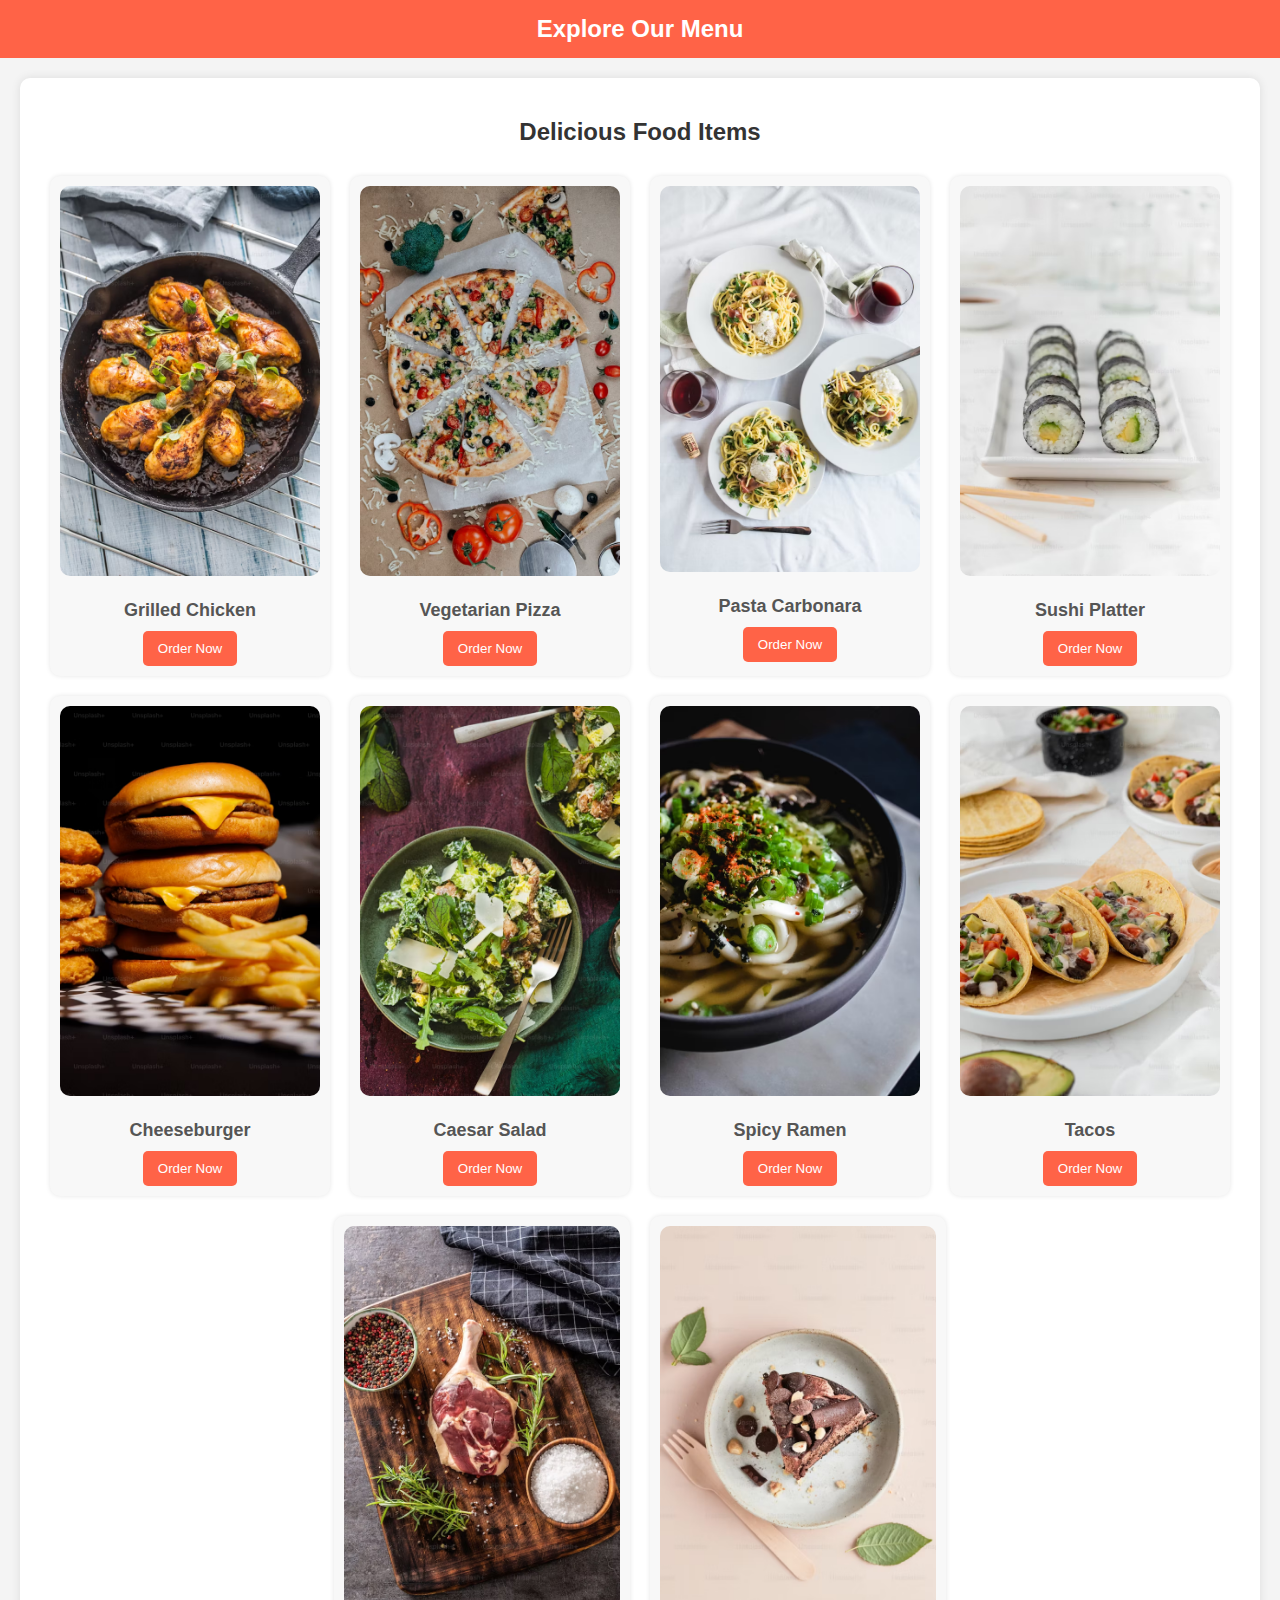
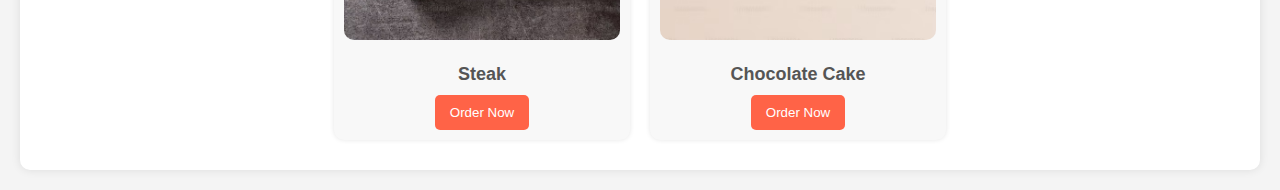
<file: explore.html>
<!DOCTYPE html>
<html lang="en">
<head>
    <meta charset="UTF-8">
    <meta name="viewport" content="width=device-width, initial-scale=1.0">
    <title>Explore Our Menu</title>
    <style>
        body {
            font-family: Arial, sans-serif;
            background-color: #f4f4f4;
            margin: 0;
            padding: 0;
        }

        nav {
            background-color: #ff6347;
            padding: 15px;
            text-align: center;
        }

        nav h1 {
            color: white;
            font-size: 24px;
            margin: 0;
        }

        .container {
            max-width: 1200px;
            margin: 20px auto;
            padding: 20px;
            background-color: white;
            border-radius: 10px;
            box-shadow: 0 0 10px rgba(0, 0, 0, 0.1);
        }

        h2 {
            text-align: center;
            color: #333;
            margin-bottom: 20px;
        }

        .food-grid {
            display: flex;
            flex-wrap: wrap;
            justify-content: center;
        }

        .food-item {
            flex: 1 0 21%; /* Adjusted to show 4 items per row */
            max-width: 23%; /* Keeps items from being too wide */
            margin: 10px;
            text-align: center;
            background-color: #f8f8f8;
            border-radius: 10px;
            padding: 10px;
            box-shadow: 0 0 5px rgba(0, 0, 0, 0.1);
        }

        .food-item img {
            max-width: 100%;
            border-radius: 10px;
            margin-bottom: 10px;
        }

        .food-item h3 {
            color: #555;
            font-size: 18px;
            margin: 10px 0;
        }

        .food-item button {
            background-color: #ff6347;
            color: white;
            border: none;
            padding: 10px 15px;
            border-radius: 5px;
            cursor: pointer;
        }

        .food-item button:hover {
            background-color: #e55337;
        }
        @media (max-width: 1024px) {
            .food-item {
                flex: 1 0 30%; /* Three items per row on medium screens */
                max-width: 31%;
            }
        }

        @media (max-width: 768px) {
            .food-item {
                flex: 1 0 45%; /* Two items per row on small screens */
                max-width: 46%;
            }
        }

        @media (max-width: 480px) {
            .food-item {
                flex: 1 0 100%; /* One item per row on extra small screens */
                max-width: 100%;
            }

            nav h1 {
                font-size: 20px;
            }

            .container {
                padding: 10px;
            }

            .food-item h3 {
                font-size: 16px;
            }

            .food-item button {
                padding: 8px 12px;
            }
        }

       
    </style>
</head>
<body>
    <nav>
        <h1>Explore Our Menu</h1>
    </nav>

    <div class="container">
        <h2>Delicious Food Items</h2>

        <div class="food-grid">
            <!-- Food Item 1 -->
            <div class="food-item">
                <img src="explore f1.avif" alt="Food 1">
                <h3>Grilled Chicken</h3>
                <a href="order.html"><button>Order Now</button></a>
            </div>

            <!-- Food Item 2 -->
            <div class="food-item">
                <img src="ex f2.avif" alt="Food 2">
                <h3>Vegetarian Pizza</h3>
                <a href="order.html"><button>Order Now</button></a>
            </div>

            <!-- Food Item 3 -->
            <div class="food-item">
                <img src="ex f3.avif" alt="Food 3">
                <h3>Pasta Carbonara</h3>
                <a href="order.html"><button>Order Now</button></a>
            </div>

            <!-- Food Item 4 -->
            <div class="food-item">
                <img src="ex f4.avif" alt="Food 4">
                <h3>Sushi Platter</h3>
                <a href="order.html"><button>Order Now</button></a>
            </div>

            <!-- Food Item 5 -->
            <div class="food-item">
                <img src="ex f5.avif" alt="Food 5">
                <h3>Cheeseburger</h3>
                <a href="order.html"><button>Order Now</button></a>
            </div>

            <!-- Food Item 6 -->
            <div class="food-item">
                <img src="ex f6.avif" alt="Food 6">
                <h3>Caesar Salad</h3>
                <a href="order.html"><button>Order Now</button></a>
            </div>

            <!-- Food Item 7 -->
            <div class="food-item">
                <img src="ex f7.avif" alt="Food 7">
                <h3>Spicy Ramen</h3>
                <a href="order.html"><button>Order Now</button></a>
            </div>

            <!-- Food Item 8 -->
            <div class="food-item">
                <img src="ex tacos.avif" alt="Food 8">
                <h3>Tacos</h3>
                <a href="order.html"><button>Order Now</button></a>
            </div>

            <!-- Food Item 9 -->
            <div class="food-item">
                <img src="ex f9.avif" alt="Food 9">
                <h3>Steak</h3>
                <a href="order.html"><button>Order Now</button></a>
            </div>

            <!-- Food Item 10 -->
            <div class="food-item">
                <img src="ex cake.avif" alt="Food 10">
                <h3>Chocolate Cake</h3>
                <a href="order.html"><button>Order Now</button></a>
                
            </div>
        </div>
    </div>

</body>
</html>
</file>
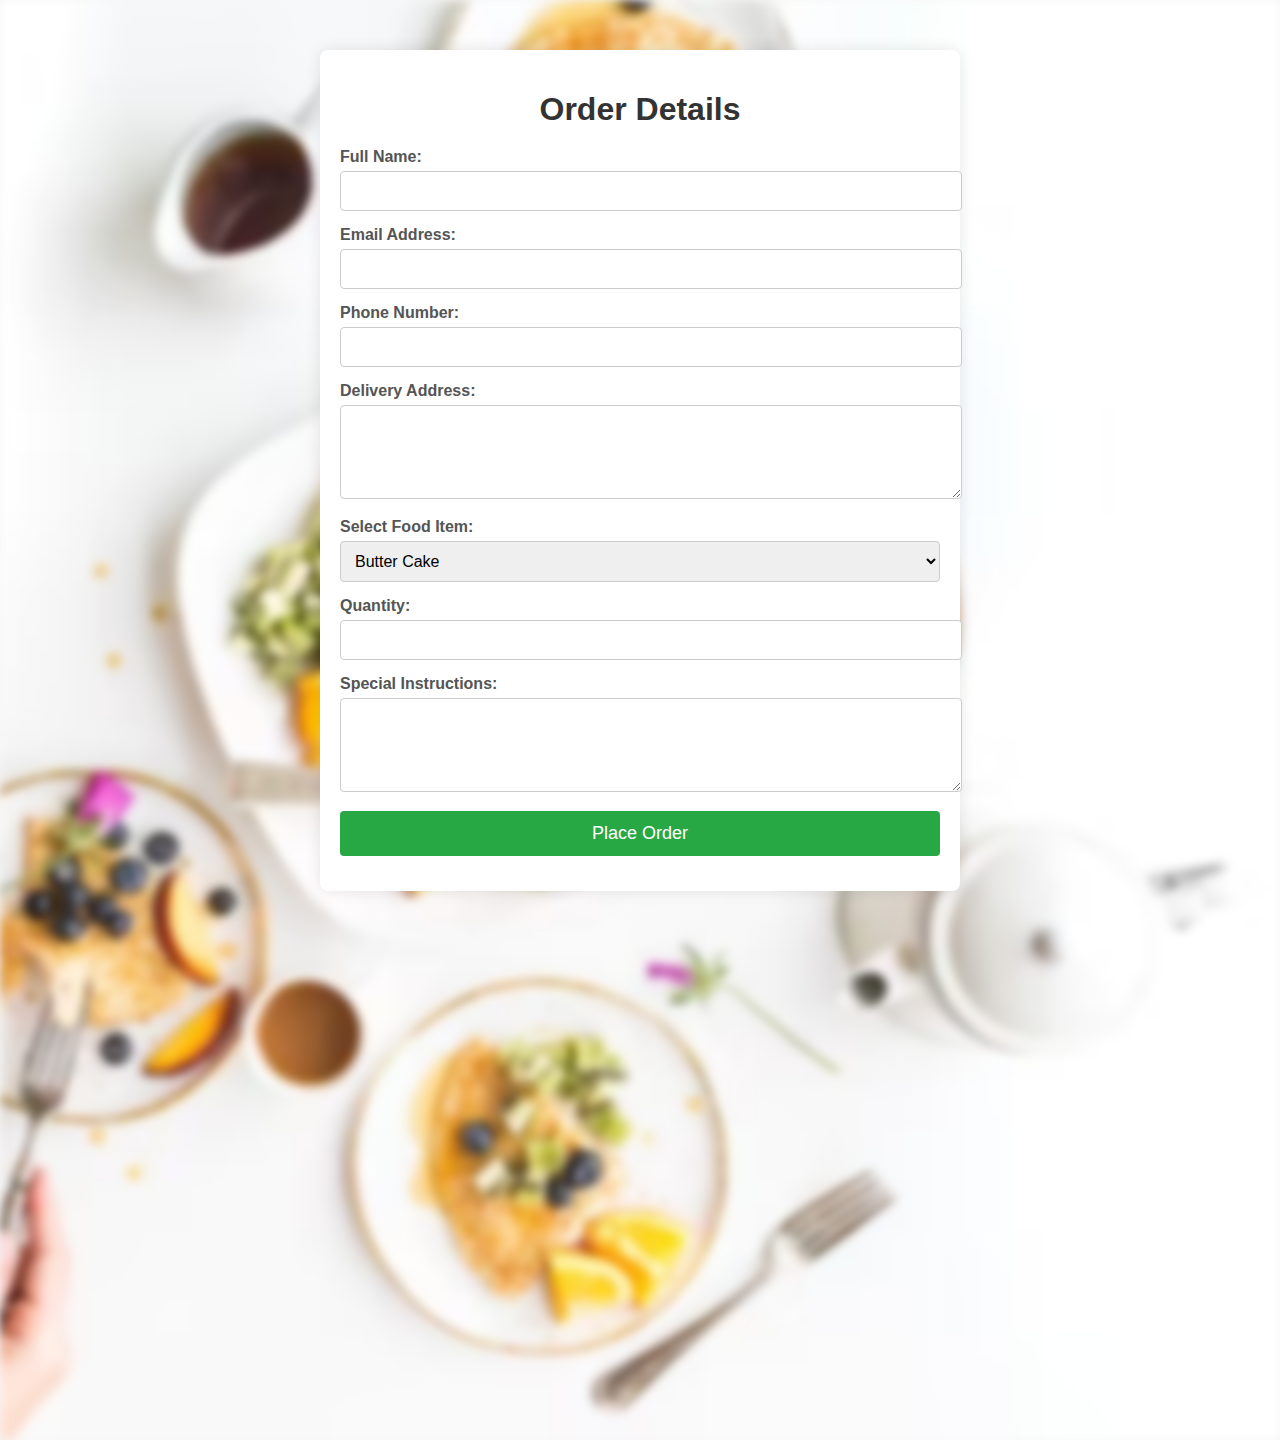
<file: order.html>
<!DOCTYPE html>
<html lang="en">

<head>
    <meta charset="UTF-8">
    <meta name="viewport" content="width=device-width, initial-scale=1.0">
    <title>Order Details</title>
    <style>
        body {
            font-family: Arial, sans-serif;
            background-color: #f7f7f7;
            margin: 0;
            padding: 0;
        }

        .background-image {
            position: absolute;
            top: 0;
            left: 0;
            width: 100%;
            height: 160%;
            background: url('order bac7.avif') no-repeat center center;
            background-size: cover;
            filter: blur(5px);
            z-index: -1;
        }

        .order-container {
            width: 100%;
            max-width: 600px;
            margin: 50px auto;
            background-color: #fff;
            padding: 20px;
            box-shadow: 0px 0px 15px rgba(0, 0, 0, 0.1);
            border-radius: 8px;
            position: relative; /* Added this line for the blur effect */
        }

        h1 {
            text-align: center;
            margin-bottom: 20px;
            color: #333;
        }

        .form-group {
            margin-bottom: 15px;
        }

        .form-group label {
            display: block;
            font-weight: bold;
            margin-bottom: 5px;
            color: #555;
        }

        .form-group input,
        .form-group textarea,
        .form-group select {
            width: 100%;
            padding: 10px;
            font-size: 16px;
            border: 1px solid #ccc;
            border-radius: 4px;
        }

        .form-group button {
            width: 100%;
            padding: 12px;
            background-color: #28a745;
            color: #fff;
            font-size: 18px;
            border: none;
            border-radius: 4px;
            cursor: pointer;
        }

        .form-group button:hover {
            background-color: #218838;
        }

        /* Modal styles */
        .modal {
            display: none;
            position: fixed;
            top: 0;
            left: 0;
            width: 100%;
            height: 100%;
            background: rgba(0, 0, 0, 0.5);
            justify-content: center;
            align-items: center;
            z-index: 1000;
        }

        .modal-content {
            background: #fff;
            padding: 20px;
            border-radius: 8px;
            text-align: center;
            max-width: 500px;
            width: 100%;
        }

        .modal-content h2 {
            margin: 0;
            font-size: 24px;
        }

        .modal-content p {
            margin: 10px 0;
            font-size: 18px;
        }

        .modal-content button {
            padding: 10px 20px;
            background-color: #28a745;
            color: #fff;
            border: none;
            border-radius: 4px;
            cursor: pointer;
        }

        .modal-content button:hover {
            background-color: #218838;
        }

        /* Blur effect */
        .blurred {
            filter: blur(5px);
        }
    </style>
</head>

<body>
    <div class="background-image"></div>
    <div class="order-container">
        <h1>Order Details</h1>
        <form id="order-form" action="#">
            <div class="form-group">
                <label for="name">Full Name:</label>
                <input type="text" id="name" name="name" required>
            </div>

            <div class="form-group">
                <label for="email">Email Address:</label>
                <input type="email" id="email" name="email" required>
            </div>

            <div class="form-group">
                <label for="phone">Phone Number:</label>
                <input type="tel" id="phone" name="phone" required>
            </div>

            <div class="form-group">
                <label for="address">Delivery Address:</label>
                <textarea id="address" name="address" rows="4" required></textarea>
            </div>

            <div class="form-group">
                <label for="food-item">Select Food Item:</label>
                <select id="food-item" name="food-item" required>
                    <option value="butter-cake">Butter Cake</option>
                    <option value="margherita-pizza">Margherita Pizza</option>
                    <option value="rustic-breakfast">Rustic Breakfast</option>
                    <option value="cheese-pancakes">Cheese Pancakes</option>
                    <option value="muffin-cake">Muffin Cake</option>
                    <option value="blt-sandwich">BLT Sandwich</option>
                    <option value="carbquik-pancakes">Carbquik Pancakes</option>
                    <option value="chicken">Chicken</option>
                    <option value="classic-burger">Classic Burger</option>
                </select>
            </div>

            <div class="form-group">
                <label for="quantity">Quantity:</label>
                <input type="number" id="quantity" name="quantity" min="1" required>
            </div>

            <div class="form-group">
                <label for="notes">Special Instructions:</label>
                <textarea id="notes" name="notes" rows="4"></textarea>
            </div>

            <div class="form-group">
                <button type="submit">Place Order</button>
            </div>
        </form>
    </div>

    <div id="order-modal" class="modal">
        <div class="modal-content">
            <h2>Order Placed</h2>
            <p>Successfully order is placed. Thank you!</p>
            <button id="close-modal">Close</button>
        </div>
    </div>

    <script>
        document.getElementById('order-form').addEventListener('submit', function (event) {
            event.preventDefault(); // Prevent the default form submission

            // Add blur effect to the background
            document.querySelector('.order-container').classList.add('blurred');

            // Display the modal
            document.getElementById('order-modal').style.display = 'flex';
        });

        document.getElementById('close-modal').addEventListener('click', function () {
            // Remove blur effect
            document.querySelector('.order-container').classList.remove('blurred');

            // Hide the modal
            document.getElementById('order-modal').style.display = 'none';
        });
    </script>
</body>

</html>
</file>
